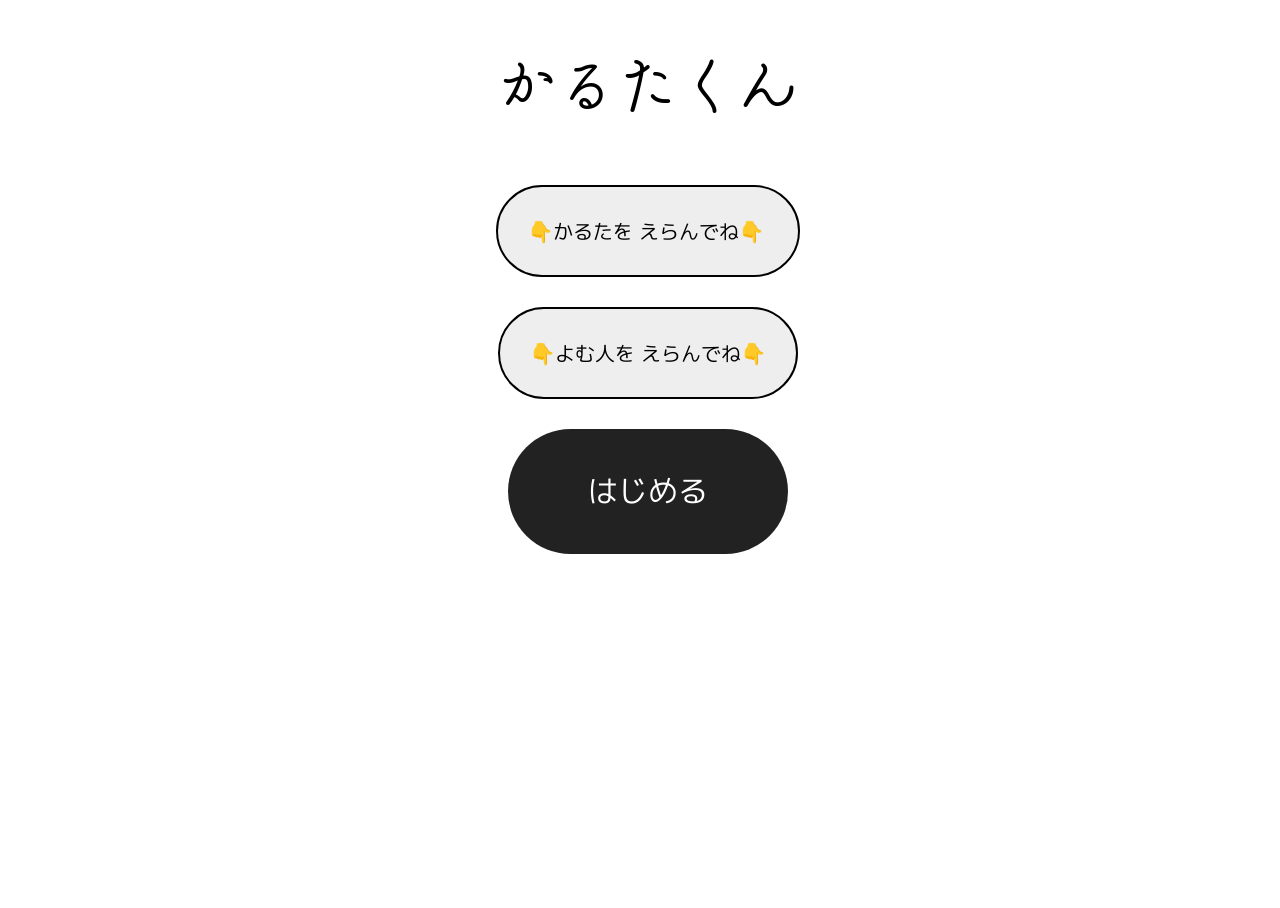
<file: index.html>
<!DOCTYPE HTML>
<html lang="ja">

<head>
  <meta charset="utf-8">
  <meta name="viewport" content="width=device-width, initial-scale=1.0">
  
  <!-- PWA関連のメタタグ -->
  <meta name="theme-color" content="#4CAF50">
  <meta name="apple-mobile-web-app-capable" content="yes">
  <meta name="apple-mobile-web-app-status-bar-style" content="default">
  <meta name="apple-mobile-web-app-title" content="かるたくん">
  <meta name="description" content="音声付きかるた学習アプリ">
  
  <!-- PWAマニフェスト -->
  <link rel="manifest" href="./manifest.json">
  
  <!-- アイコン -->
  <link rel="icon" type="image/png" sizes="32x32" href="./icons/icon-32x32.png">
  <link rel="icon" type="image/png" sizes="16x16" href="./icons/icon-16x16.png">
  <link rel="apple-touch-icon" href="./icons/icon-192x192.png">

  <title>かるたくん</title>
  <link href="css/index.css" rel="stylesheet" type="text/css">


  <script src="js/jquery-3.4.1.min.js" type="text/javascript"></script>
  <script src="js/jquery.easing.1.3.js" type="text/javascript"></script>
  <script src="js/index.js" type="text/javascript"></script>
  
  <!-- Service Worker登録 -->
  <script>
    if ('serviceWorker' in navigator) {
      window.addEventListener('load', () => {
        navigator.serviceWorker.register('./sw.js')
          .then((registration) => {
            console.log('Service Worker登録成功:', registration.scope);
          })
          .catch((error) => {
            console.log('Service Worker登録失敗:', error);
          });
      });
    }
  </script>
</head>

<body>
  <h1>かるたくん</h1>
  <div id="outGame">
    <div>
      <select id="karutaSelect">
        <option value="">👇かるたを えらんでね👇</option>
      </select>
    </div>
    <div>
      <select id="speakerSelect">
        <option value="">👇よむ人を えらんでね👇</option>
      </select>
    </div>
    <button id="startButton">はじめる</button>
  </div>

  <div id="inGame">
    <button id="nextButton">次を読む</button>
    <div class="progress-container">
      <progress id="progressBar" value="0" max="100"></progress>
      <div id="progressText">0 / 0</div>
    </div>
    <audio controls autoplay></audio>
    <button id="stopButton">やめる</button>

  </div>

</body>

</html>
</file>
<file: css/index.css>
@charset "utf-8";
@import url('https://fonts.googleapis.com/css2?family=M+PLUS+1p&family=Tsukimi+Rounded&display=swap');

html,
body {
	width: 100%;
	height: 100%;
}


body {
	text-align: center;
	padding: 30px;
	box-sizing: border-box;
}

* {
	font-size: 30px;
	font-family: "M PLUS 1p", serif;
	font-weight: 400;
	font-style: normal;
}

h1 {
	font-family: "Tsukimi Rounded", serif;
	font-size: 60px;
	margin: 0 0 60px;
}

select {
	margin-bottom: 30px;
	padding: 30px 30px;
	border-radius: 100px;
	appearance: none;
	font-size: 20px;
	background: #EEE;
	border: #000 2px solid;
}


button {
	display: block;
	padding: 40px 80px;
	border-radius: 1000px;
	font-size: 30px;
	margin: 0 auto 50px;
	background: #222;
	color: #fff;
	cursor: pointer;
	border: none;
}
button:disabled {
	opacity: .8;
  }

#nextButton {
	aspect-ratio: 1;
}

audio {
	margin-bottom: 50px;
}

#number {
	font-size: 14px;
	margin-bottom: 10px;
}

.progress-container {
	margin-bottom: 30px;
	text-align: center;
}

#progressBar {
	width: 80%;
	height: 30px;
	margin-bottom: 10px;
	border-radius: 15px;
	background-color: #f0f0f0;
	border: 2px solid #333;
}

#progressBar::-webkit-progress-bar {
	background-color: #f0f0f0;
	border-radius: 15px;
}

#progressBar::-webkit-progress-value {
	background: linear-gradient(90deg, #4CAF50, #45a049);
	border-radius: 15px;
	transition: width 0.3s ease;
}

#progressBar::-moz-progress-bar {
	background: linear-gradient(90deg, #4CAF50, #45a049);
	border-radius: 15px;
}

#progressText {
	font-size: 18px;
	font-weight: bold;
	color: #333;
}
</file>
